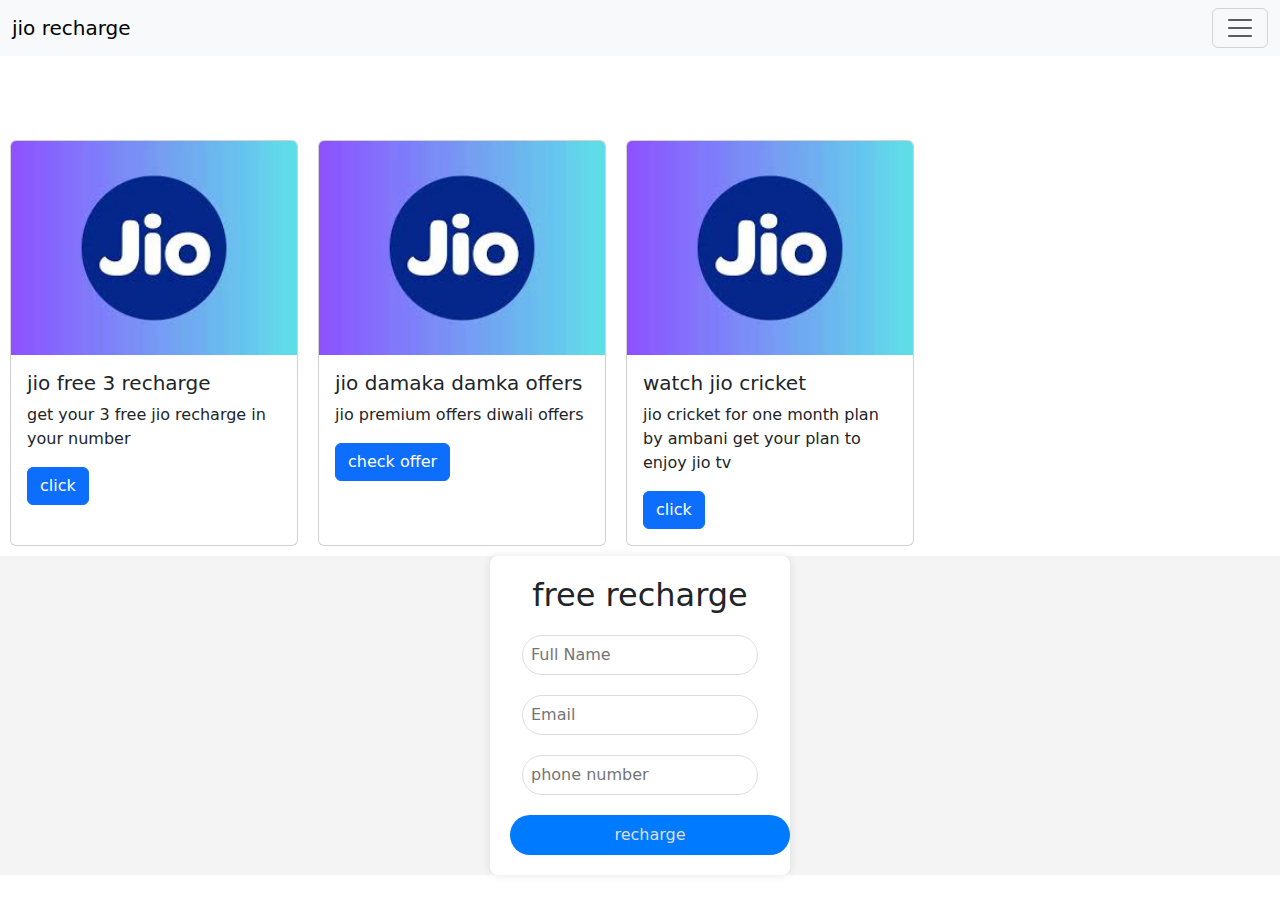
<file: index.html>
<!DOCTYPE html>
<html lang="en">
<head>
    <meta charset="UTF-8">
    <meta name="viewport" content="width=device-width, initial-scale=1.0">
    <title>jio</title>
    <link rel="stylesheet" href="style.css">
    <link href="https://cdn.jsdelivr.net/npm/bootstrap@5.3.3/dist/css/bootstrap.min.css" rel="stylesheet" integrity="sha384-QWTKZyjpPEjISv5WaRU9OFeRpok6YctnYmDr5pNlyT2bRjXh0JMhjY6hW+ALEwIH" crossorigin="anonymous">
</head>
<body>
    <!-- navbar -->
    <nav class="navbar bg-body-tertiary fixed-top">
        <div class="container-fluid">
          <a class="navbar-brand" href="#">jio recharge</a>
          <button class="navbar-toggler" type="button" data-bs-toggle="offcanvas" data-bs-target="#offcanvasNavbar" aria-controls="offcanvasNavbar" aria-label="Toggle navigation">
            <span class="navbar-toggler-icon"></span>
          </button>
          <div class="offcanvas offcanvas-end" tabindex="-1" id="offcanvasNavbar" aria-labelledby="offcanvasNavbarLabel">
            <div class="offcanvas-header">
              <h5 class="offcanvas-title" id="offcanvasNavbarLabel">Offcanvas</h5>
              <button type="button" class="btn-close" data-bs-dismiss="offcanvas" aria-label="Close"></button>
            </div>
            <div class="offcanvas-body">
              <ul class="navbar-nav justify-content-end flex-grow-1 pe-3">
                <li class="nav-item">
                  <a class="nav-link active" aria-current="page" href="#">Home</a>
                </li>
                <li class="nav-item">
                  <a class="nav-link" href="#">Link</a>
                </li>
                <li class="nav-item dropdown">
                  <a class="nav-link dropdown-toggle" href="#" role="button" data-bs-toggle="dropdown" aria-expanded="false">
                    Dropdown
                  </a>
                  <ul class="dropdown-menu">
                    <li><a class="dropdown-item" href="#">plans</a></li>
                    <li><a class="dropdown-item" href="#">offers</a></li>
                    <li>
                      <hr class="dropdown-divider">
                    </li>
                    <li><a class="dropdown-item" href="#">Something else here</a></li>
                  </ul>
                </li>
              </ul>
              <form class="d-flex mt-3" role="search">
                <input class="form-control me-2" type="search" placeholder="Search" aria-label="Search">
                <button class="btn btn-outline-success" type="submit">Search</button>
              </form>
            </div>
          </div>
        </div>
      </nav>

<section>
    <div class="card" style="width: 18rem;">
        <img src="img/download.jpg" class="card-img-top" alt="...">
        <div class="card-body">
          <h5 class="card-title">jio free 3 recharge</h5>
          <p class="card-text">get your 3 free jio recharge in your number </p>
          <a href="#" class="btn btn-primary">click </a>
        </div>
      </div>

      <div class="card" style="width: 18rem;">
        <img src="img/download.jpg" class="card-img-top" alt="...">
        <div class="card-body">
          <h5 class="card-title">jio damaka damka offers</h5>
          <p class="card-text">jio premium offers diwali offers</p>
          <a href="#" class="btn btn-primary">check offer</a>
        </div>
      </div>

      <div class="card" style="width: 18rem;">
        <img src="img/download.jpg" class="card-img-top" alt="...">
        <div class="card-body">
          <h5 class="card-title">watch jio cricket</h5>
          <p class="card-text">jio cricket for one month plan by ambani get your plan to enjoy jio tv</p>
          <a href="#" class="btn btn-primary">click</a>
        </div>
      </div>

</section>

<div class="signup-container">
    <form class="signup-form">
      <h2>free recharge</h2>
      <input type="text" placeholder="Full Name" required>
      <input type="email" placeholder="Email" required>
      <input type="password" placeholder="phone number" required>
      <button type="submit"><a href="done/jio.html">recharge</a></button>
    </form>
  </div>


    <script src="https://cdn.jsdelivr.net/npm/bootstrap@5.3.3/dist/js/bootstrap.bundle.min.js" integrity="sha384-YvpcrYf0tY3lHB60NNkmXc5s9fDVZLESaAA55NDzOxhy9GkcIdslK1eN7N6jIeHz" crossorigin="anonymous"></script>

</body>
</html>
</file>
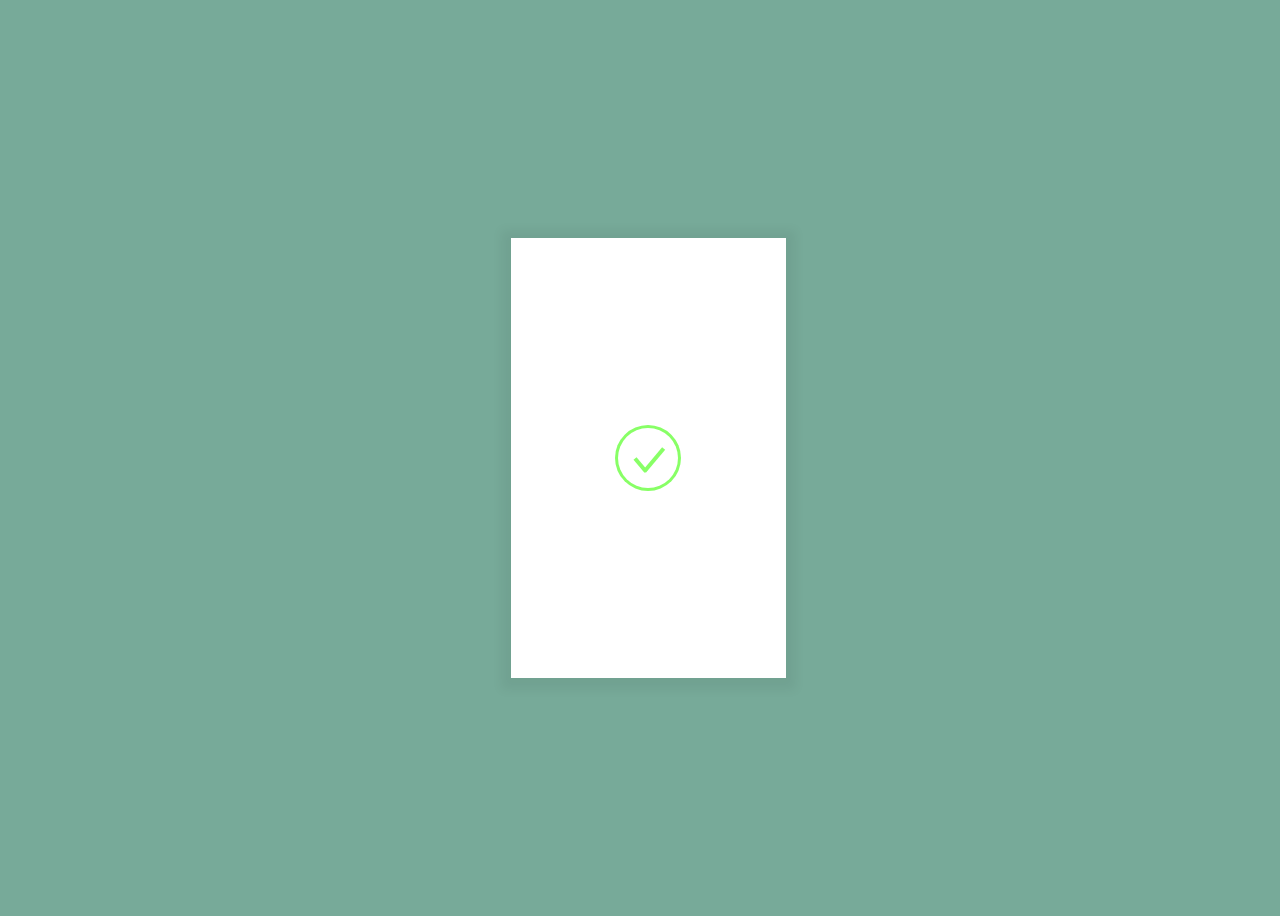
<file: done/jio.html>
<!DOCTYPE html>
<html lang="en">
<head>
    <meta charset="UTF-8">
    <meta name="viewport" content="width=device-width, initial-scale=1.0">
    <title>done</title>
</head>
<body>
    <style>
        body {
            display: flex;
            justify-content: center;
            align-items: center;
            width: 100vw;
            height: 100vh;
            background: #7a9;
          }
          
          .container {
            background-color: white;
            height: 440px;
            width: 275px;
            display: flex;
            justify-content: center;
            align-items: center;
            box-shadow: 0 2px 10px 10px rgba(0, 0, 0, 0.05);
          }
          
          .circle,
          .circle-border {
            width: 60px;
            height: 60px;
            border-radius: 50%;
          }
          
          .circle {
            z-index: 1;
            position: relative;
            background: white;
            transform: scale(1);
            animation: success-anim 700ms ease;
          }
          
          .circle-border {
            z-index: 0;
            position: absolute;
            background: #8f6;
            transform: scale(1.1);
            animation: circle-anim 400ms ease;
          }
          
          @keyframes success-anim {
            0% {
              transform: scale(0);
            }
            30% {
              transform: scale(0);
            }
            100% {
              transform: scale(1);
            }
          }
          @keyframes circle-anim {
            from {
              transform: scale(0);
            }
            to {
              transform: scale(1.1);
            }
          }
          .success::before,
          .success::after {
            content: "";
            display: block;
            height: 4px;
            background: #8f6;
            position: absolute;
          }
          
          .success::before {
            width: 17px;
            top: 58%;
            left: 23%;
            transform: rotateZ(50deg);
          }
          
          .success::after {
            width: 30px;
            top: 50%;
            left: 35%;
            transform: rotateZ(-50deg);
          }
    </style>


    <div class="container">
        <div class="circle-border"></div>
        <div class="circle">
            <div class="success"></div>
          </div>
        </div>
    </div>
</body>
</html>
</file>
<file: style.css>
section{
    padding-top: 130px;
    display: flex;
    flex-wrap: wrap;
}
.card{
    margin: 10px;
}


.signup-container {
    width: 100%;
    height: 100%;
    display: flex;
    justify-content: center;
    align-items: center;
    background-color: #f4f4f4;
}

.signup-form {
    width: 300px; 
    padding: 20px;
    background-color: white;
    border-radius: 8px;
    box-shadow: 0 0 10px rgba(0, 0, 0, 0.1);
    text-align: center;
    margin: auto; 
}

.signup-form h2 {
    margin: 0 0 20px;
}

.signup-form input {
    width: calc(100% - 24px); 
    height: 40px;
    margin-bottom: 20px;
    padding: 0 8px; 
    border: 1px solid #ddd;
    border-radius: 20px;
    outline: none;
    transition: border-color 0.3s ease;
}

.signup-form input:hover {
    border-color: #007bff; 
}

.signup-form button {
    width: calc(100% + 20px); 
    height: 40px;
    border: none;
    background-color: #007bff;
    color: white;
    border-radius: 20px;
    cursor: pointer;ф
    margin-left: -10px; 
    transition: background-color 0.3s ease;
}

.signup-form button:hover {
    background-color: #0056b3; 
}

button a{
    text-decoration: none;
    color: #ddd;
}
</file>
